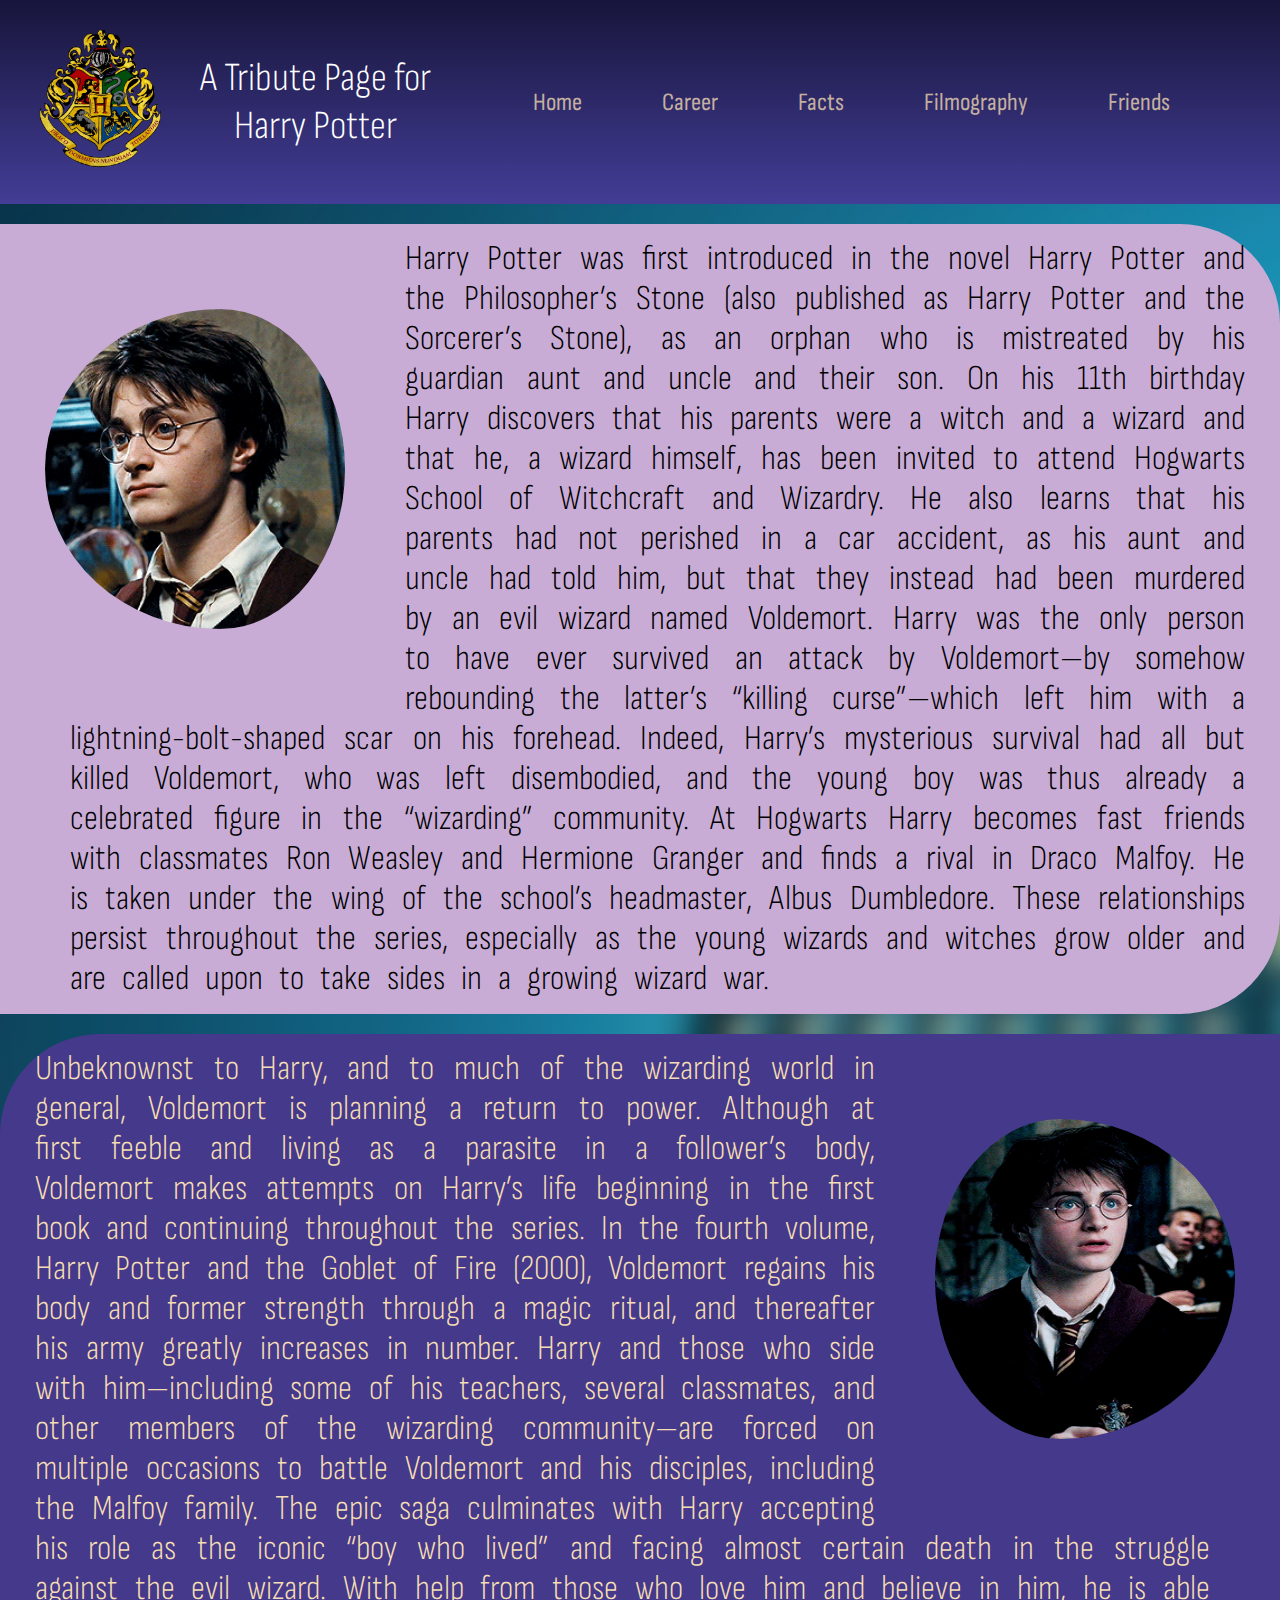
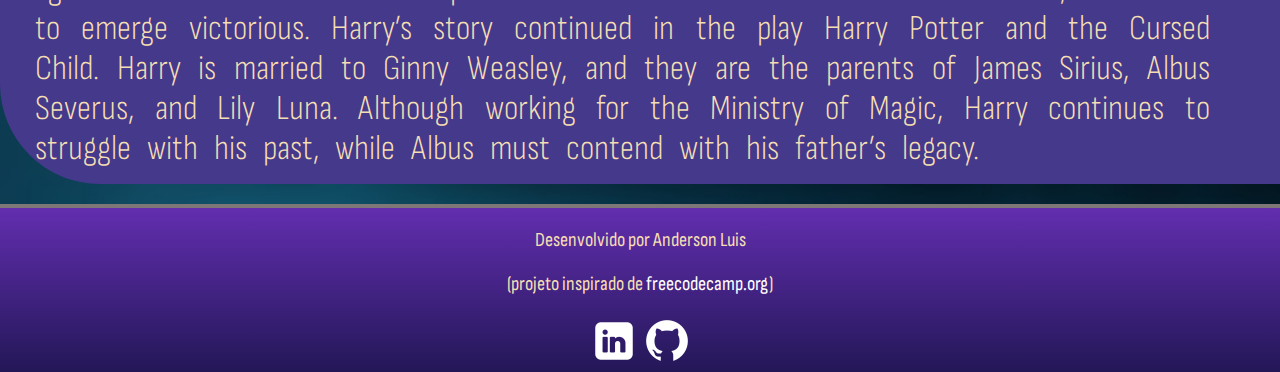
<file: index.html>
<!DOCTYPE html>
    <html lang="pt-BR">
    <head>
        <meta charset="UTF-8">
        <meta name="viewport" content="width=device-width, initial-scale=1.0">
        <meta name="description" content="Página de Tributo" />
        <title>Tributo à Harry Potter</title>
        <link rel="stylesheet" href="./assets/style/styles.css">
        <link rel="preconnect" href="https://fonts.googleapis.com">
        <link rel="preconnect" href="https://fonts.gstatic.com" crossorigin>
        <link href="https://fonts.googleapis.com/css2?family=Montserrat:ital,wght@0,100..900;1,100..900&family=Sofia+Sans+Condensed:ital,wght@0,1..1000;1,1..1000&display=swap" rel="stylesheet">
    </head>
    <body>
        <header class="header">
            <div class="image-and-title">
                <a href="./index.html"> <img id="hogwarts-logo" src="./assets/images/hogwarts.png" alt="the Hogwarts School of Witchcraft and Wizardry's logo"> </a>
                <h1 class="harry-title">A Tribute Page for<br>Harry Potter</h1>
            </div>

            <nav>
                <ul class="menu">
                    <li> <a class="nav-link-fade-up" href="./index.html">Home</a> </li>
                    <li> <a class="nav-link-fade-up" href="./assets/pages/career.html">Career</a> </li>
                    <li> <a class="nav-link-fade-up" href="./assets/pages/facts.html">Facts</a> </li>
                    <li> <a class="nav-link-fade-up" href="./assets/pages/filmography.html">Filmography</a> </li>
                    <li> <a class="nav-link-fade-up" href="./assets/pages/friends.html">Friends</a> </li>
                </ul>
            </nav>
        </header>

        <main>            
            <section class="odd-section">
                <img id="harry-picture-one" class="left-picture" src="./assets/images/harry-one.gif" alt="An animated picture of Harry Potter">
                <p class="text-paragraph">
                    Harry Potter was first introduced in the novel Harry Potter
                    and the Philosopher’s Stone (also published as Harry 
                    Potter and the Sorcerer’s Stone), as an orphan who is mistreated 
                    by his guardian aunt and uncle and their son. On his 11th birthday 
                    Harry discovers that his parents were a witch and a wizard and 
                    that he, a wizard himself, has been invited to attend Hogwarts 
                    School of Witchcraft and Wizardry. He also learns that his parents 
                    had not perished in a car accident, as his aunt and uncle had 
                    told him, but that they instead had been murdered by an evil wizard 
                    named Voldemort. Harry was the only person to have ever survived 
                    an attack by Voldemort—by somehow rebounding the latter’s 
                    “killing curse”—which left him with a lightning-bolt-shaped scar on 
                    his forehead. Indeed, Harry’s mysterious survival had all but killed 
                    Voldemort, who was left disembodied, and the young boy was thus 
                    already a celebrated figure in the “wizarding” community. At Hogwarts 
                    Harry becomes fast friends with classmates Ron Weasley and Hermione Granger 
                    and finds a rival in Draco Malfoy. He is taken under the wing of the 
                    school’s headmaster, Albus Dumbledore. These relationships persist 
                    throughout the series, especially as the young wizards and witches grow 
                    older and are called upon to take sides in a growing wizard war.
                </p>
            </section>

            <section class="even-section">
                <img id="harry-picture-two" class="right-picture" src="./assets/images/harry-two.gif" alt="An animated picture of Harry Potter">
                <p class="text-paragraph">
                    Unbeknownst to Harry, and to much of the wizarding world in general, 
                    Voldemort is planning a return to power. Although at first feeble and 
                    living as a parasite in a follower’s body, Voldemort makes attempts 
                    on Harry’s life beginning in the first book and continuing throughout 
                    the series. In the fourth volume, Harry Potter and the Goblet of Fire 
                    (2000), Voldemort regains his body and former strength through a magic 
                    ritual, and thereafter his army greatly increases in number. Harry and 
                    those who side with him—including some of his teachers, several classmates, 
                    and other members of the wizarding community—are forced on multiple 
                    occasions to battle Voldemort and his disciples, including the Malfoy family. 
                    The epic saga culminates with Harry accepting his role as the iconic 
                    “boy who lived” and facing almost certain death in the struggle against the 
                    evil wizard. With help from those who love him and believe in him, he is able 
                    to emerge victorious. Harry’s story continued in the play Harry Potter and 
                    the Cursed Child. Harry is married to Ginny Weasley, and they are the parents 
                    of James Sirius, Albus Severus, and Lily Luna. Although working for the 
                    Ministry of Magic, Harry continues to struggle with his past, while 
                    Albus must contend with his father’s legacy.
                </p>
            </section>
        </main>

        <footer class="footer">
            <p>Desenvolvido por Anderson Luis</p>
            <p>(projeto inspirado de <a href="https://www.freecodecamp.org/" target="_blank">freecodecamp.org</a>)</p>
            <p>
                <a href="www.linkedin.com/in/anderson-luis-663970325" target="_blank"><img class="social-medias-images" src="./assets/images/linkedin.jpg" alt="the linkedin logo"></a>
                <a href="https://github.com/andluis35" target="_blank"><img class="social-medias-images" src="./assets/images/github.jpg" alt="the github logo"></a>
            </p>
        </footer>
    </body>
</html>
</file>
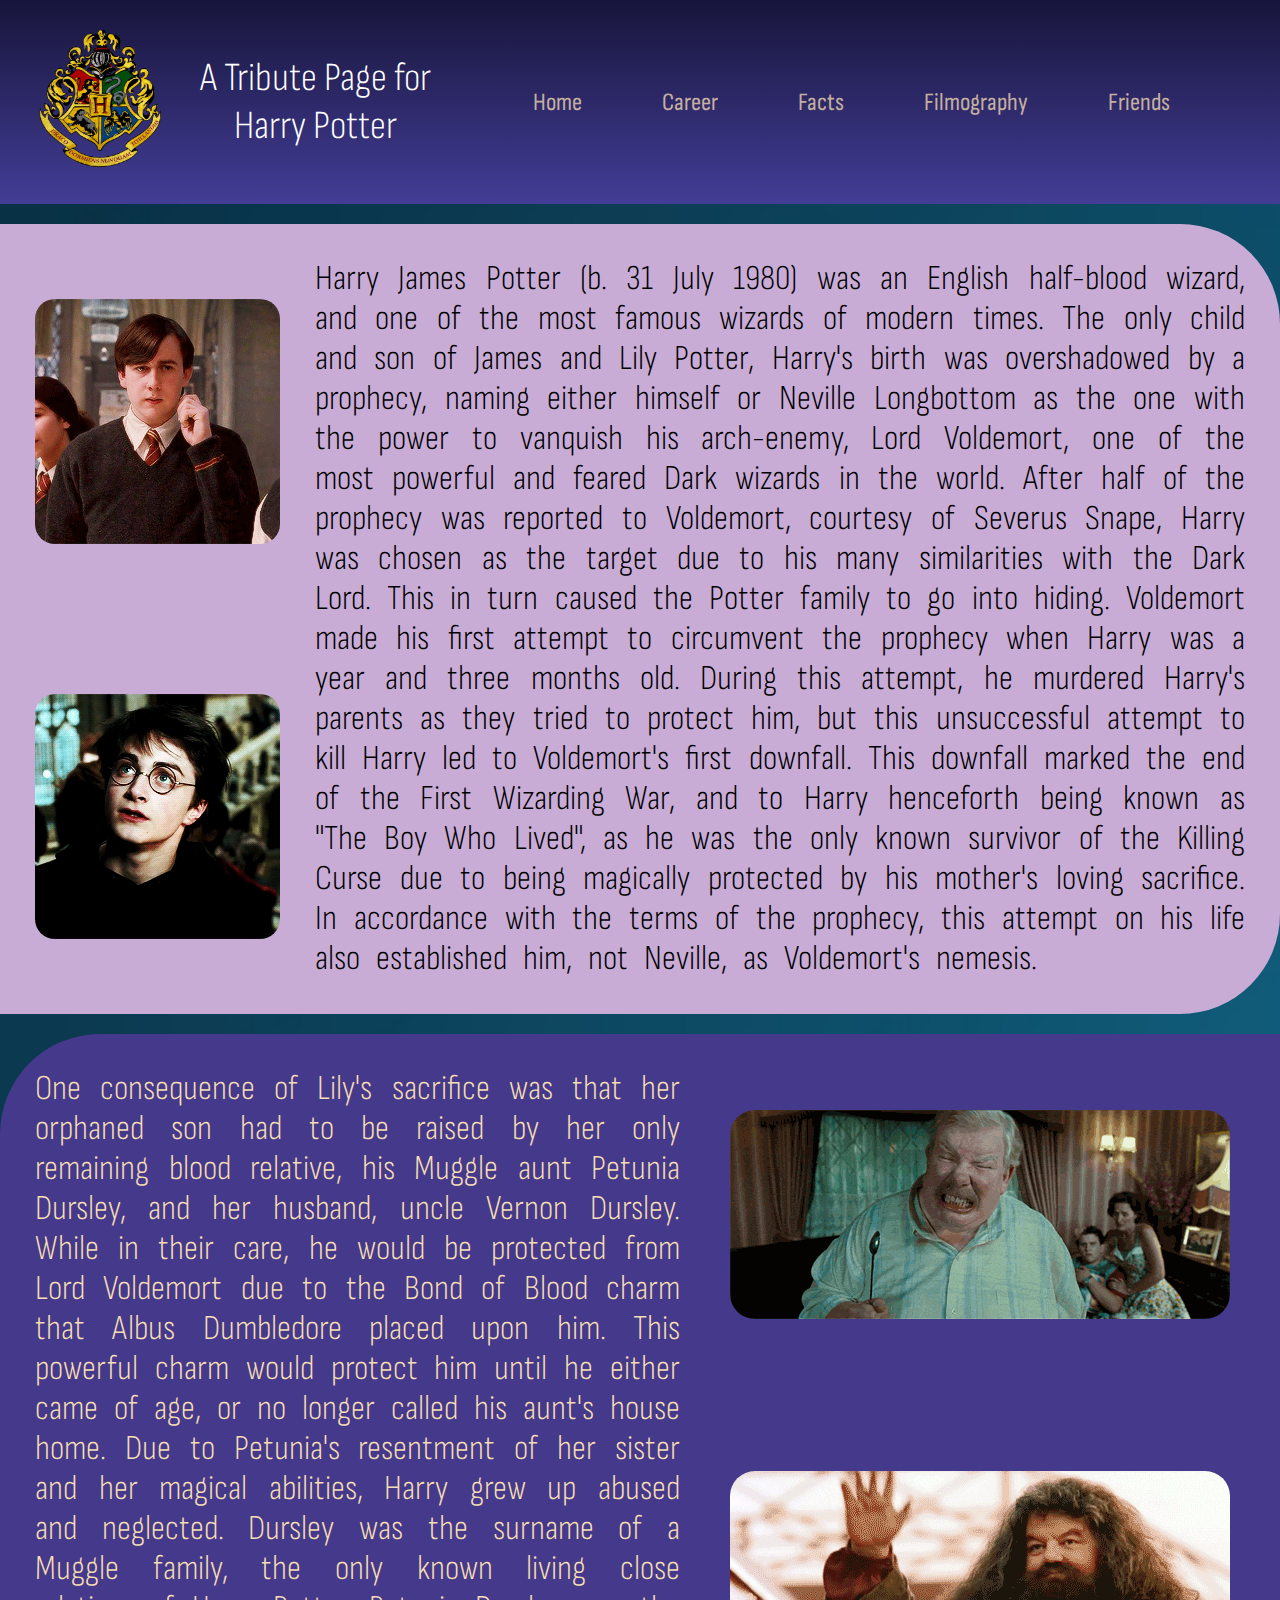
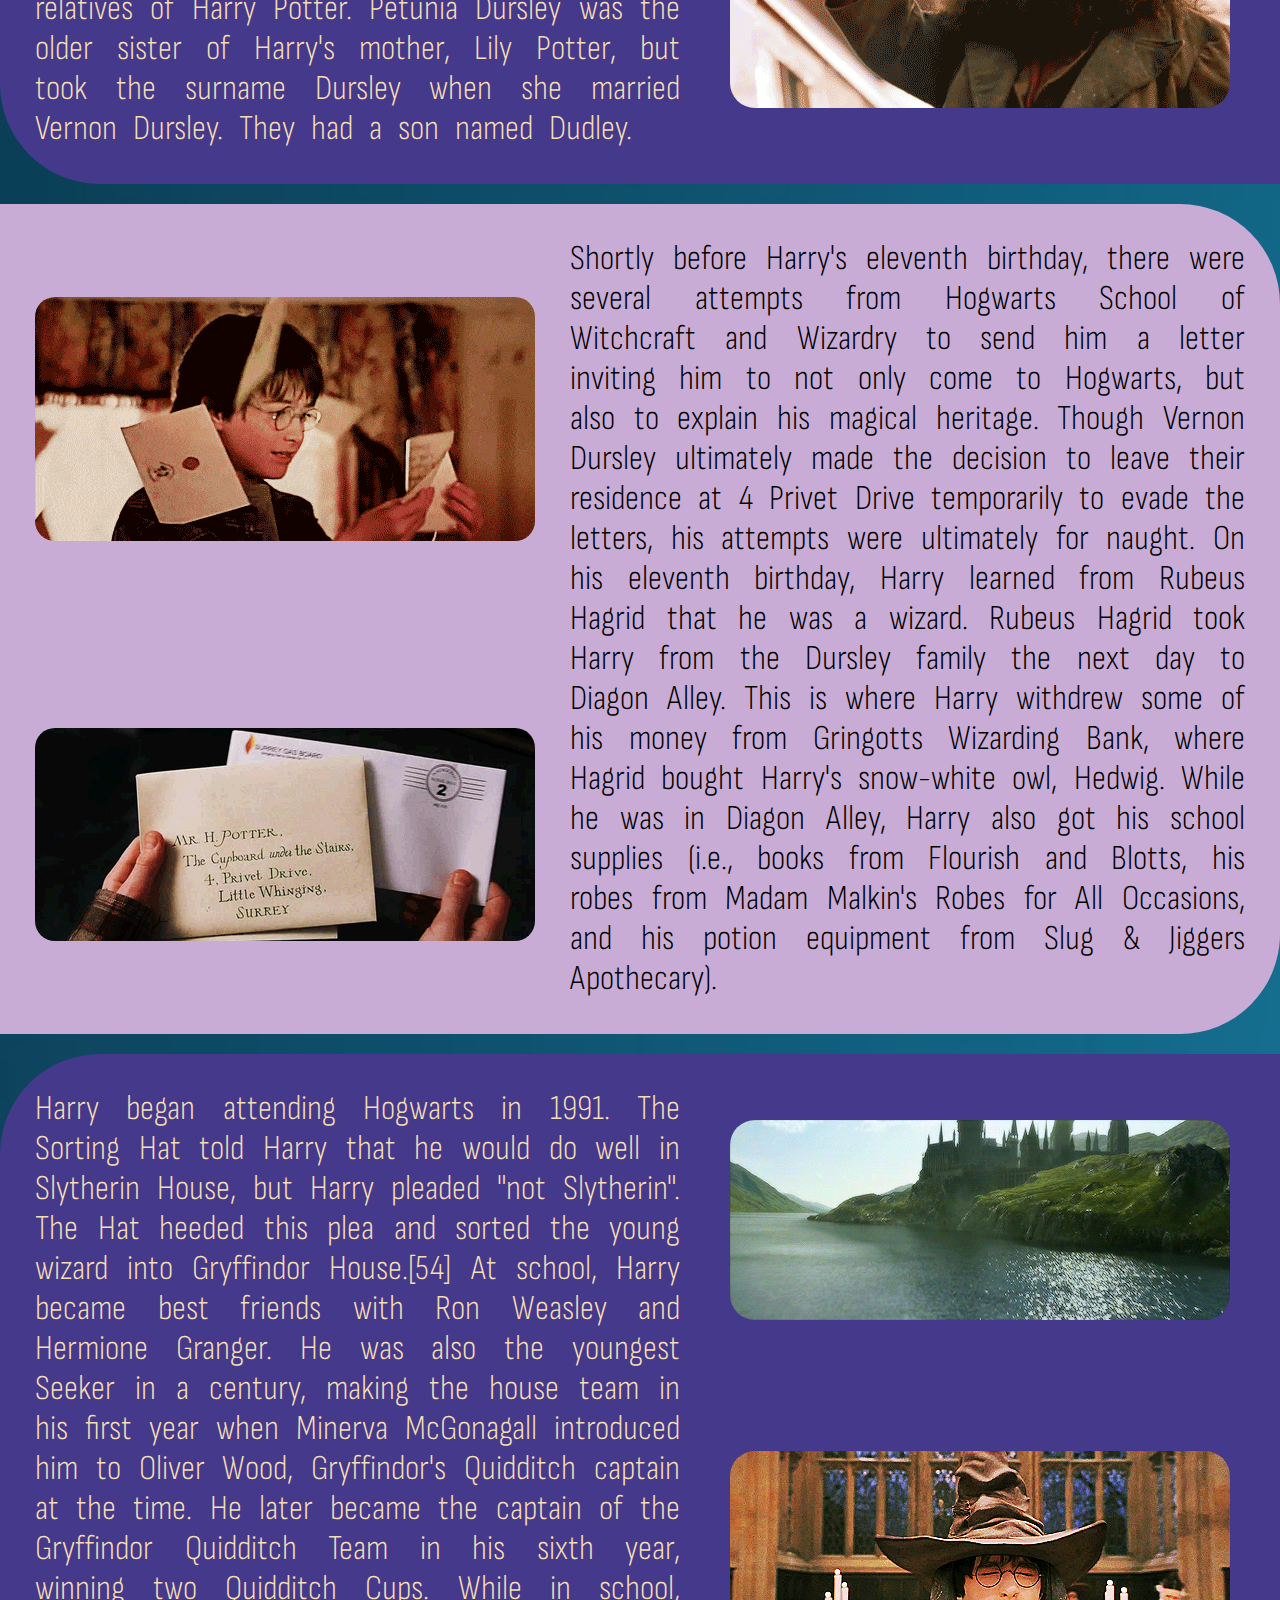
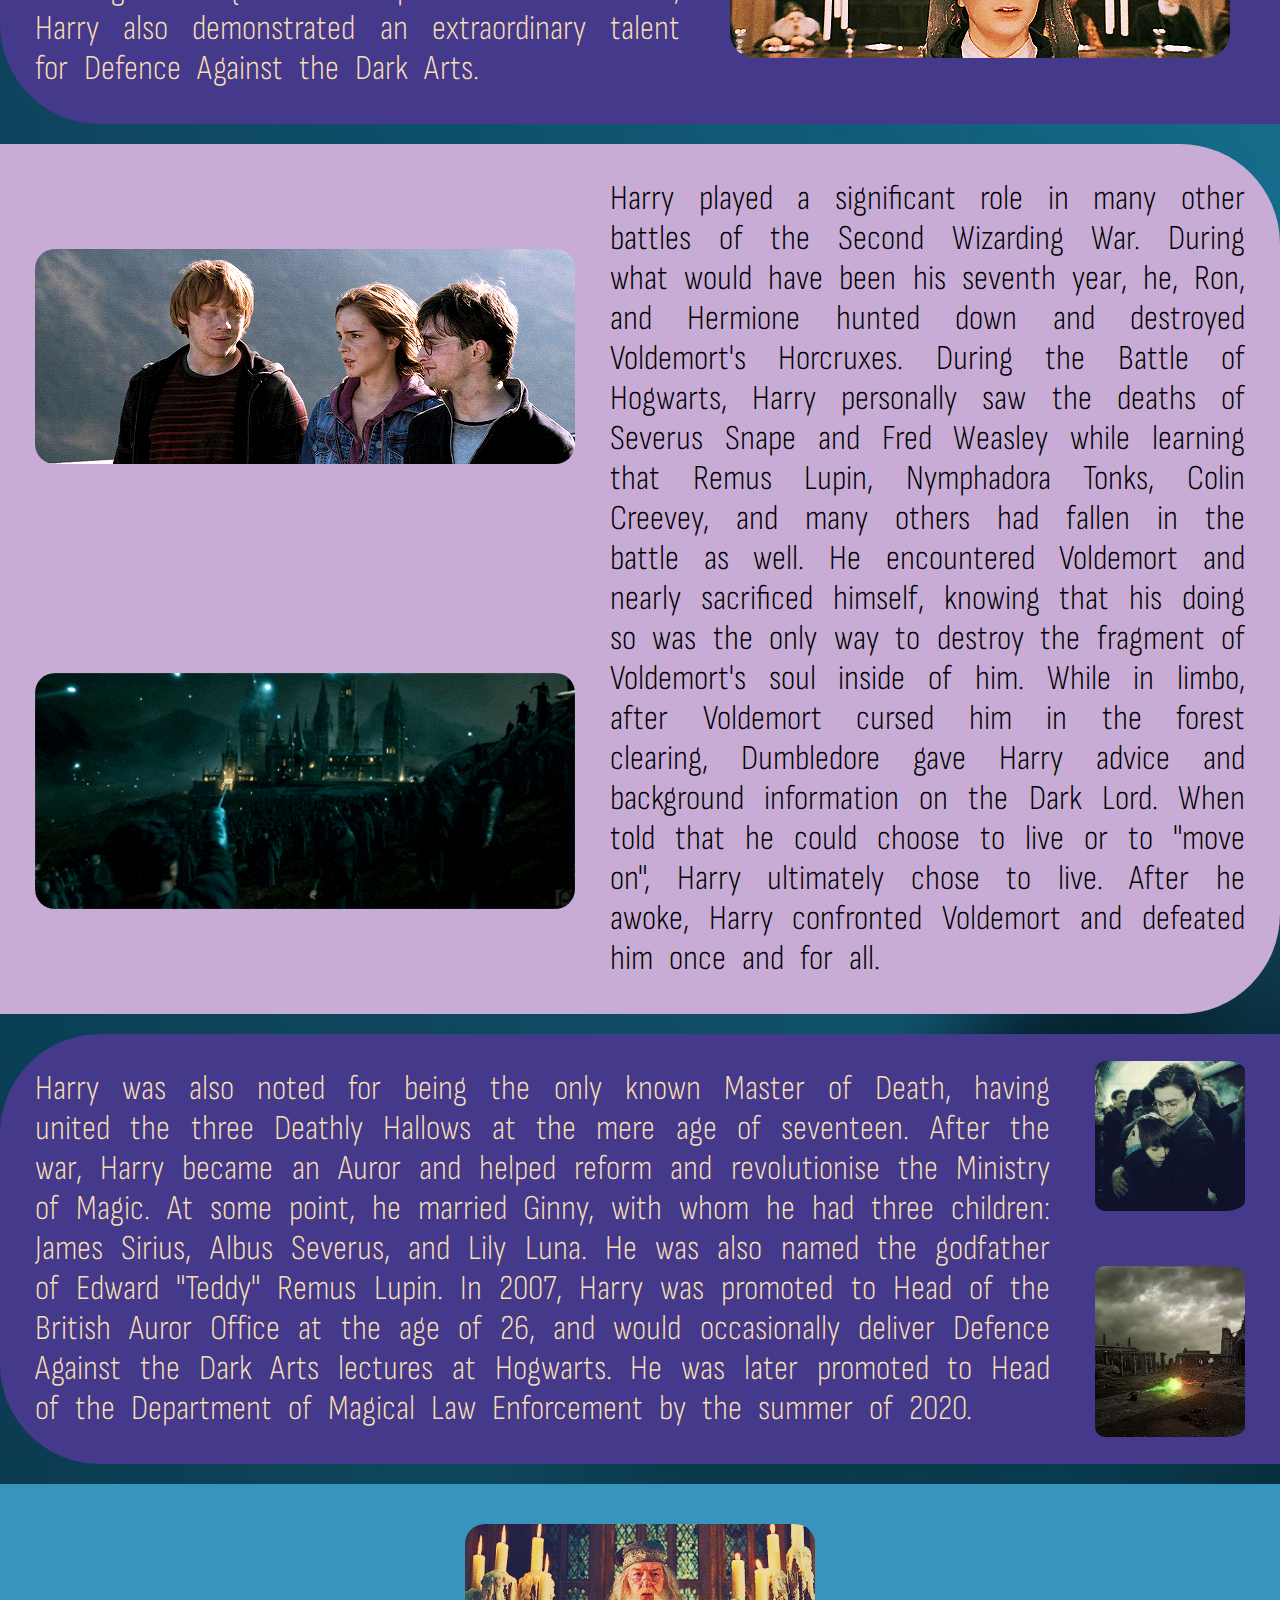
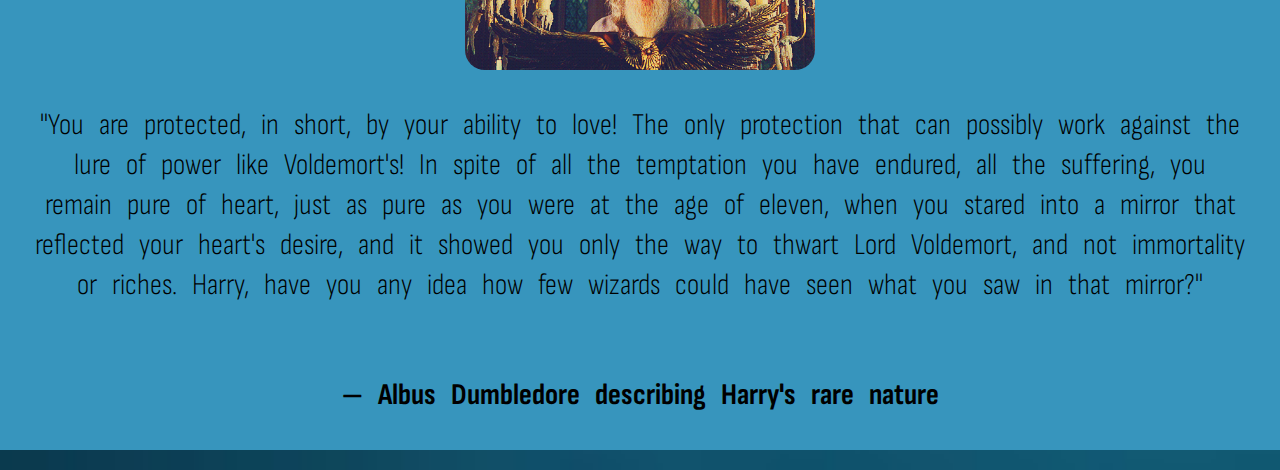
<file: assets/pages/career.html>
<!DOCTYPE html>
    <html lang="pt-BR">
    <head>
        <meta charset="UTF-8">
        <meta name="viewport" content="width=device-width, initial-scale=1.0">
        <meta name="description" content="Página de Tributo" />
        <title>Tributo à Harry Potter</title>
        <link rel="stylesheet" href="../style/styles.css">
        <link rel="preconnect" href="https://fonts.googleapis.com">
        <link rel="preconnect" href="https://fonts.gstatic.com" crossorigin>
        <link href="https://fonts.googleapis.com/css2?family=Montserrat:ital,wght@0,100..900;1,100..900&family=Sofia+Sans+Condensed:ital,wght@0,1..1000;1,1..1000&display=swap" rel="stylesheet">
    </head>
    <body>
        <header class="header">
            <div class="image-and-title">
                <a href="../../index.html"> <img id="hogwarts-logo" src="../images/hogwarts.png" alt="the Hogwarts School of Witchcraft and Wizardry's logo"> </a>
                <h1 class="harry-title">A Tribute Page for<br>Harry Potter</h1>
            </div>
            
            <nav>
                <ul class="menu">
                    <li> <a href="../../index.html">Home</a> </li>
                    <li> <a href="../pages/career.html">Career</a> </li>
                    <li> <a href="../pages/facts.html">Facts</a> </li>
                    <li> <a href="../pages/filmography.html">Filmography</a> </li>
                    <li> <a href="../pages/friends.html">Friends</a> </li>
                </ul>
            </nav>
        </header>

        <main>          
            <section class="odd-section">
                <div class="grouped-content-image-left">
                    <div class="grouped-images">
                        <img id="neville-picture-one" src="../images/neville-one.gif" alt="An animated picture of Neville Longbottom ">
                        <img id="harry-picture-three" src="../images/harry-three.gif" alt="An animated picture of Harry Potter">
                    </div>

                    <p class="text-paragraph">
                        Harry James Potter (b. 31 July 1980) was an English half-blood
                        wizard, and one of the most famous wizards of modern times. 
                        The only child and son of James and Lily Potter, Harry's birth 
                        was overshadowed by a prophecy, naming either himself or Neville 
                        Longbottom as the one with the power to vanquish his arch-enemy, 
                        Lord Voldemort, one of the most powerful and feared Dark wizards 
                        in the world. After half of the prophecy was reported to Voldemort, 
                        courtesy of Severus Snape, Harry was chosen as the target due to 
                        his many similarities with the Dark Lord. This in turn caused the 
                        Potter family to go into hiding.
                        
                        Voldemort made his first attempt to circumvent the prophecy when 
                        Harry was a year and three months old. During this attempt, he murdered 
                        Harry's parents as they tried to protect him, but this unsuccessful attempt 
                        to kill Harry led to Voldemort's first downfall. This downfall marked the 
                        end of the First Wizarding War, and to Harry henceforth being known as 
                        "The Boy Who Lived", as he was the only known survivor of the Killing Curse 
                        due to being magically protected by his mother's loving sacrifice. In 
                        accordance with the terms of the prophecy, this attempt on his life also 
                        established him, not Neville, as Voldemort's nemesis.
                    </p>   
                </div>
            </section>

            <section class="even-section">
                <div class="grouped-content-image-right">
                    <p class="text-paragraph">
                        One consequence of Lily's sacrifice was that her orphaned son had to be 
                        raised by her only remaining blood relative, his Muggle aunt Petunia Dursley, 
                        and her husband, uncle Vernon Dursley. While in their care, he would be 
                        protected from Lord Voldemort due to the Bond of Blood charm that Albus 
                        Dumbledore placed upon him. This powerful charm would protect him until 
                        he either came of age, or no longer called his aunt's house home. Due to 
                        Petunia's resentment of her sister and her magical abilities, Harry grew up 
                        abused and neglected.

                        Dursley was the surname of a Muggle family, the only known living close 
                        relatives of Harry Potter. Petunia Dursley was the older sister 
                        of Harry's mother, Lily Potter, but took the surname Dursley 
                        when she married Vernon Dursley. They had a son named Dudley.
                    </p>   

                    <div class="grouped-images">
                        <img id="dursley-family" src="../images/dursley-family-one.gif" alt="An animated picture of the Dursley's Family">
                        <img id="hagrid" src="../images/hagrid-one.gif" alt="An animated picture of Hagrid waving to Harry">
                    </div>
                </div>
            </section>

            <section class="odd-section">
                <div class="grouped-content-image-left">
                    <div class="grouped-images">
                        <img id="invite-hogwarts" src="../images/invites-hogwarts-one.gif" alt="An animated picture of invites from Hogwarts falling from the ceiling">
                        <img id="invite-hogwarts" src="../images/invites-hogwarts-two.gif" alt="An animated picture of the invite from Hogwarts">
                    </div>

                    <p class="text-paragraph">
                        Shortly before Harry's eleventh birthday, there were several attempts 
                        from Hogwarts School of Witchcraft and Wizardry to send him a letter inviting 
                        him to not only come to Hogwarts, but also to explain his magical heritage. 
                        Though Vernon Dursley ultimately made the decision to leave their residence 
                        at 4 Privet Drive temporarily to evade the letters, his attempts were ultimately 
                        for naught. On his eleventh birthday, Harry learned from Rubeus Hagrid that he 
                        was a wizard. Rubeus Hagrid took Harry from the Dursley family the next day 
                        to Diagon Alley. This is where Harry withdrew some of his money from Gringotts 
                        Wizarding Bank, where Hagrid bought Harry's snow-white owl, Hedwig. While he 
                        was in Diagon Alley, Harry also got his school supplies (i.e., books from 
                        Flourish and Blotts, his robes from Madam Malkin's Robes for All Occasions, 
                        and his potion equipment from Slug & Jiggers Apothecary).
                    </p>   
                </div>
            </section>

            <section class="even-section">
                <div class="grouped-content-image-right">
                    <p class="text-paragraph">
                        Harry began attending Hogwarts in 1991. The Sorting Hat told Harry that he would 
                        do well in Slytherin House, but Harry pleaded "not Slytherin". The Hat heeded this 
                        plea and sorted the young wizard into Gryffindor House.[54] At school, Harry became 
                        best friends with Ron Weasley and Hermione Granger. He was also the youngest Seeker 
                        in a century, making the house team in his first year when Minerva McGonagall introduced 
                        him to Oliver Wood, Gryffindor's Quidditch captain at the time. He later became the 
                        captain of the Gryffindor Quidditch Team in his sixth year, winning two Quidditch Cups. 
                        While in school, Harry also demonstrated an extraordinary talent for Defence Against the 
                        Dark Arts.   
                    </p>   

                    <div class="grouped-images">
                        <img id="hogwarts-castle" src="../images/hogwarts-castle.gif" alt="An animated picutre of The Hogwarts Castle">
                        <img id="sorting-hat" src="../images/sorting-hat.gif" alt="An animated picutre of the Sorting Hat">
                    </div>
                </div>
            </section>

            <section class="odd-section">
                <div class="grouped-content-image-left">
                    <div class="grouped-images">
                        <img id="trio" src="../images/trio-one.gif" alt="An animated picture of Ron, Hermione and Harry">
                        <img id="hogwarts-battle" src="../images/hogwarts-battle.gif" alt="An animated picture of the Hogwarts's Battle">
                    </div>

                    <p class="text-paragraph">
                        Harry played a significant role in many other battles of the Second Wizarding War. 
                        During what would have been his seventh year, he, Ron, and Hermione hunted down 
                        and destroyed Voldemort's Horcruxes. During the Battle of Hogwarts, Harry personally 
                        saw the deaths of Severus Snape and Fred Weasley while learning that Remus Lupin, 
                        Nymphadora Tonks, Colin Creevey, and many others had fallen in the battle as well. 
                        He encountered Voldemort and nearly sacrificed himself, knowing that his doing so was 
                        the only way to destroy the fragment of Voldemort's soul inside of him. While in limbo, 
                        after Voldemort cursed him in the forest clearing, Dumbledore gave Harry advice and 
                        background information on the Dark Lord. When told that he could choose to live or to 
                        "move on", Harry ultimately chose to live. After he awoke, Harry confronted Voldemort 
                        and defeated him once and for all.
                    </p>   
                </div>
            </section>

            <section class="even-section">
                <div class="grouped-content-image-right">
                    <p class="text-paragraph">
                        Harry was also noted for being the only known Master of Death, having united the three 
                        Deathly Hallows at the mere age of seventeen.

                        After the war, Harry became an Auror and helped reform and revolutionise the Ministry 
                        of Magic. At some point, he married Ginny, with whom he had three children: James Sirius, 
                        Albus Severus, and Lily Luna. He was also named the godfather of Edward "Teddy" Remus 
                        Lupin. In 2007, Harry was promoted to Head of the British Auror Office at the age of 26, 
                        and would occasionally deliver Defence Against the Dark Arts lectures at Hogwarts. He 
                        was later promoted to Head of the Department of Magical Law Enforcement by the summer of 2020.                         
                    </p>   

                    <div class="grouped-images">
                        <img id="albus-severus" src="../images/albus-severus.gif" alt="An animated picutre of adult Harry and his son Albus Severus">
                        <img id="harry-duel" src="../images/harry-duel.gif" alt="An animated picture of the final duel between Harry and Lord Voldemort">
                    </div>
                </div>
            </section>

            <section class="quote">
                <img id="dumbledore-picture-one" src="../images/dumbledore-one.gif" alt="An animated picture of Dumbledore">
                <p class="text-paragraph">
                    "You are protected, in short, by your ability to love! 
                    The only protection that can possibly work against the 
                    lure of power like Voldemort's! In spite of all the temptation 
                    you have endured, all the suffering, you remain pure of heart, 
                    just as pure as you were at the age of eleven, when you stared 
                    into a mirror that reflected your heart's desire, and it showed 
                    you only the way to thwart Lord Voldemort, and not immortality or 
                    riches. Harry, have you any idea how few wizards could have seen 
                    what you saw in that mirror?"
                </p>
                <p class="text-paragraph text-quote">
                    — Albus Dumbledore describing Harry's rare nature
                </p>
            </section>
        </main>

        <footer>

        </footer>
    </body>
</html>
</file>
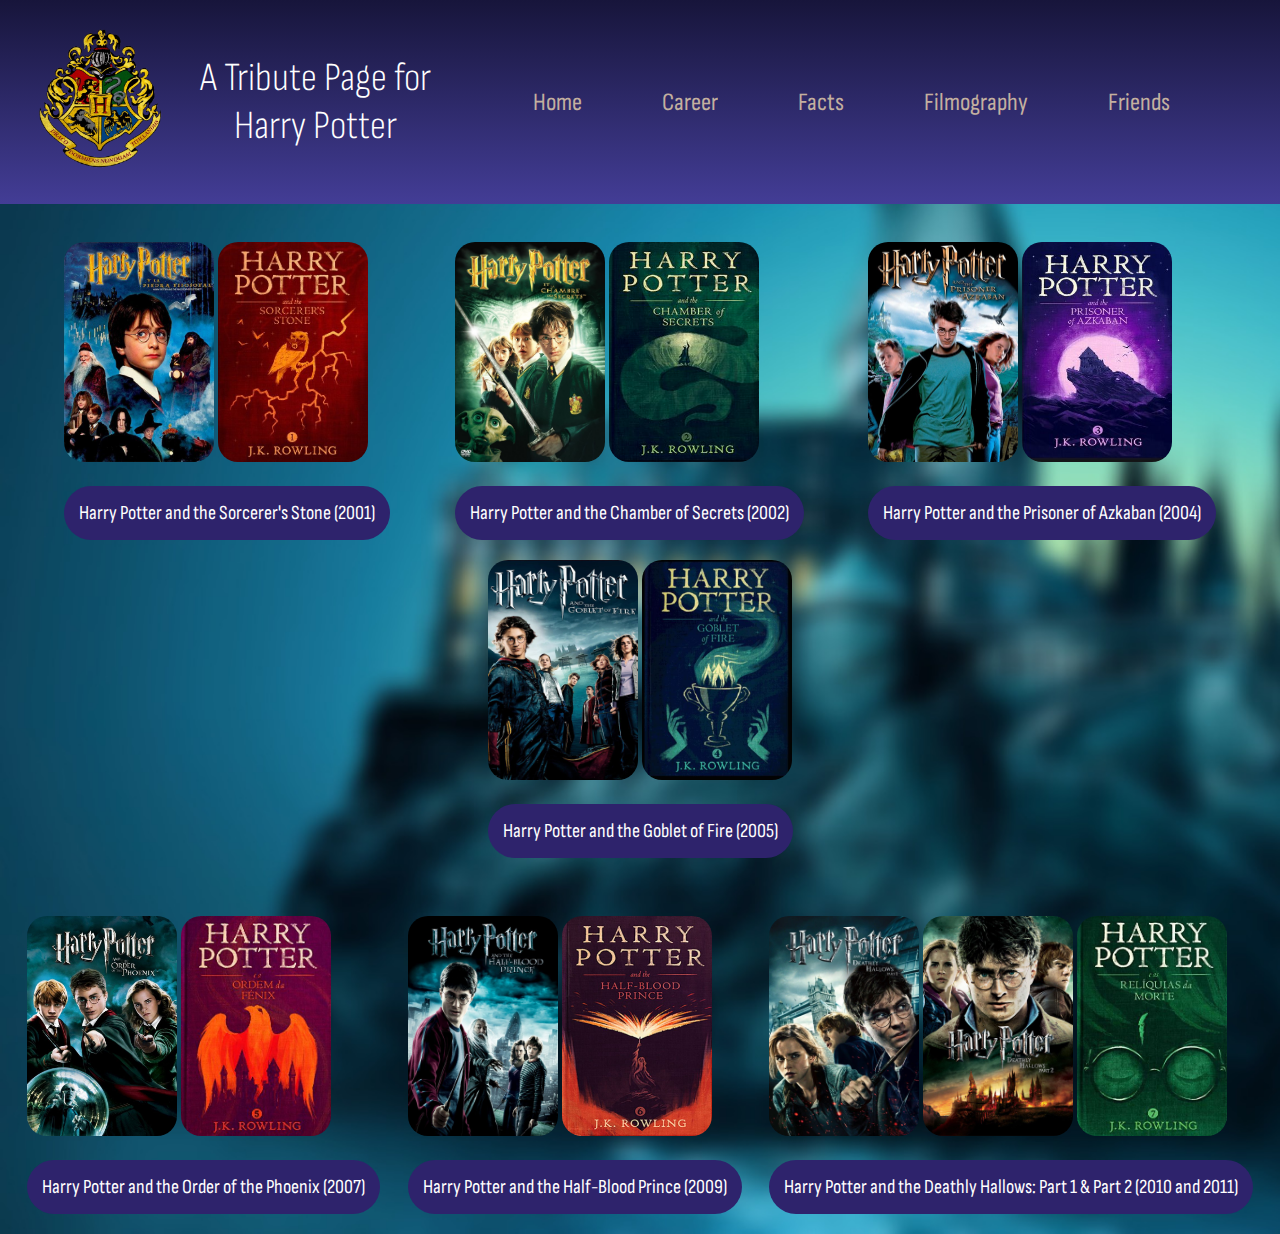
<file: assets/pages/filmography.html>
<!DOCTYPE html>
    <html lang="pt-BR">
    <head>
        <meta charset="UTF-8">
        <meta name="viewport" content="width=device-width, initial-scale=1.0">
        <meta name="description" content="Página de Tributo" />
        <title>Tributo à Harry Potter</title>
        <link rel="stylesheet" href="../style/styles.css">
        <link rel="preconnect" href="https://fonts.googleapis.com">
        <link rel="preconnect" href="https://fonts.gstatic.com" crossorigin>
        <link href="https://fonts.googleapis.com/css2?family=Montserrat:ital,wght@0,100..900;1,100..900&family=Sofia+Sans+Condensed:ital,wght@0,1..1000;1,1..1000&display=swap" rel="stylesheet">
    </head>
    <body>
        <header class="header">
            <div class="image-and-title">
                <a href="../../index.html"> <img id="hogwarts-logo" src="../images/hogwarts.png" alt="the Hogwarts School of Witchcraft and Wizardry's logo"> </a>
                <h1 class="harry-title">A Tribute Page for<br>Harry Potter</h1>
            </div>
            
            <nav>
                <ul class="menu">
                    <li> <a href="../../index.html">Home</a> </li>
                    <li> <a href="../pages/career.html">Career</a> </li>
                    <li> <a href="../pages/facts.html">Facts</a> </li>
                    <li> <a href="../pages/filmography.html">Filmography</a> </li>
                    <li> <a href="../pages/friends.html">Friends</a> </li>
                </ul>
            </nav>
        </header>

        <main>
            <div class="line-one">
                <section class="content-hp">
                    <div class="cover">
                        <img src="../images/sorcerer-stone-dvd.jfif" alt="Harry Potter and the Sorcerer's Stone dvd cover">
                        <img src="../images/sorcerer-stone-book.jfif" alt="Harry Potter and the Sorcerer's Stone book cover">
                    </div>
                    <p>Harry Potter and the Sorcerer's Stone (2001)</p>
                </section>

                <section class="content-hp">
                    <div class="cover">
                        <img src="../images/chamber-of-secrets-dvd.jfif" alt="Harry Potter and the Chamber of Secrets dvd cover">
                        <img src="../images/chamber-of-secrets-book.jfif" alt="Harry Potter and the Chamber of Secrets book cover">
                    </div>
                    <p>Harry Potter and the Chamber of Secrets (2002)</p>
                </section>

                <section class="content-hp">
                    <div class="cover">
                        <img src="../images/prisoner-of-azkaban-dvd.jfif" alt="Harry Potter and the Prisoner of Azkaban dvd cover">
                        <img src="../images/prisoner-of-azkaban-book.jfif" alt="Harry Potter and the Prisoner of Azkaban book cover">
                    </div>
                    <p>Harry Potter and the Prisoner of Azkaban (2004)</p>
                </section>

                <section class="content-hp">
                    <div class="cover">
                        <img src="../images/goblet-of-fire-dvd.jfif" alt="Harry Potter and the Goblet of Fire dvd cover">
                        <img src="../images/goblet-of-fire-book.jfif" alt="Harry Potter and the Goblet of Fire book cover">
                    </div>
                    <p>Harry Potter and the Goblet of Fire (2005)</p>
                </section>
            </div>

            <div class="line-two">
                <section class="content-hp">
                    <div class="cover">
                        <img src="../images/order-of-the-phoenix-dvd.jfif" alt="Harry Potter and the Order of Phoenix dvd cover">
                        <img src="../images/order-of-the-phoenix-book.jfif" alt="Harry Potter and the Order of Phoenix book cover">
                    </div>
                    <p>Harry Potter and the Order of the Phoenix (2007)</p>
                </section>

                <section class="content-hp">
                    <div class="cover">
                        <img src="../images/half-blood-prince-dvd.jfif" alt="Harry Potter and the Half-Blood Prince dvd cover">
                        <img src="../images/half-blood-prince-book.jfif" alt="Harry Potter and the Half-Blood Prince book cover">
                    </div>
                    <p>Harry Potter and the Half-Blood Prince (2009)</p>
                </section>

                <section class="content-hp">
                    <div class="cover">
                        <img src="../images/deathly-hallows-one-dvd.jfif" alt="Harry Potter and the Deathly Hallows part 1 dvd cover">
                        <img src="../images/deathly-hallows-two-dvd.jfif" alt="Harry Potter and the Deathly Hallows part 2 dvd cover">
                        <img src="../images/deathly-hallows-book.jfif" alt="Harry Potter and the Deathly Hallows book cover">
                    </div>
                    <p>Harry Potter and the Deathly Hallows: Part 1 & Part 2 (2010 and 2011)</p>
                </section>
            </div>
        </main>

        <footer>

        </footer>
    </body>
</html>
</file>
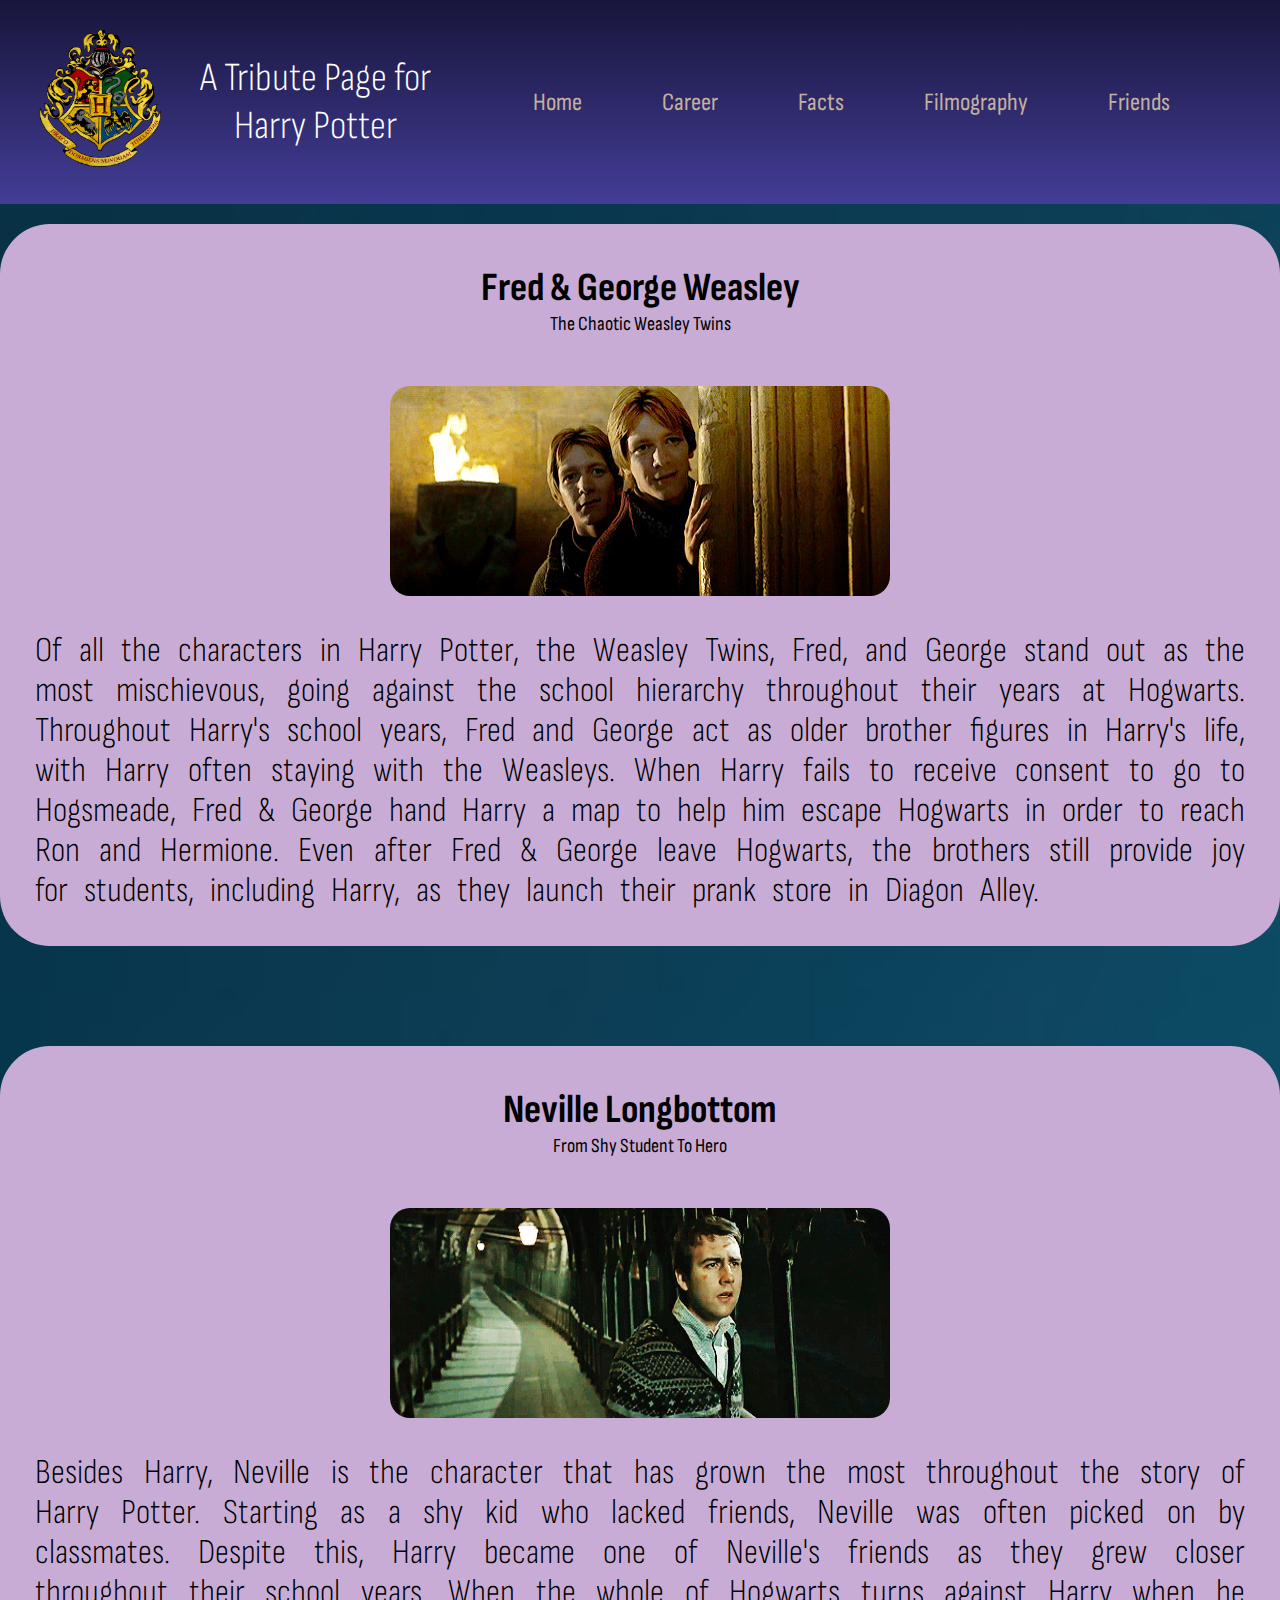
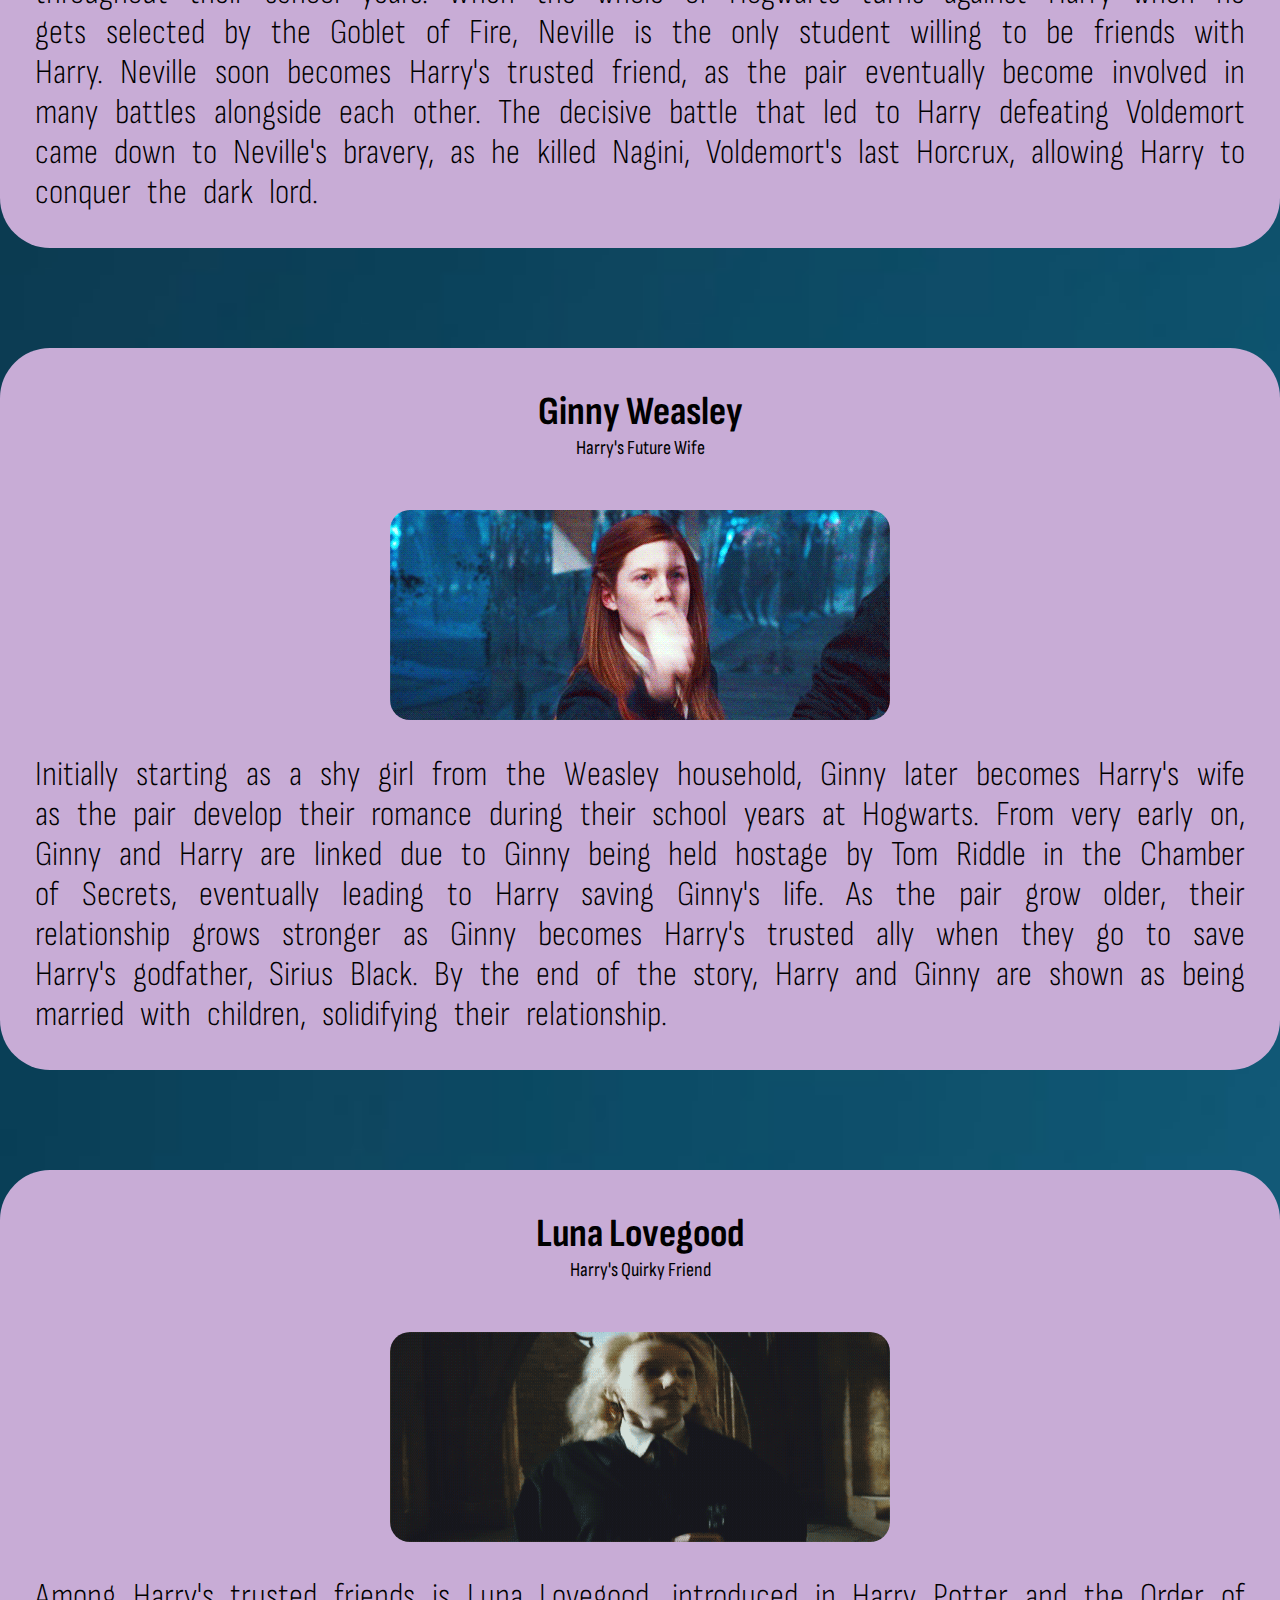
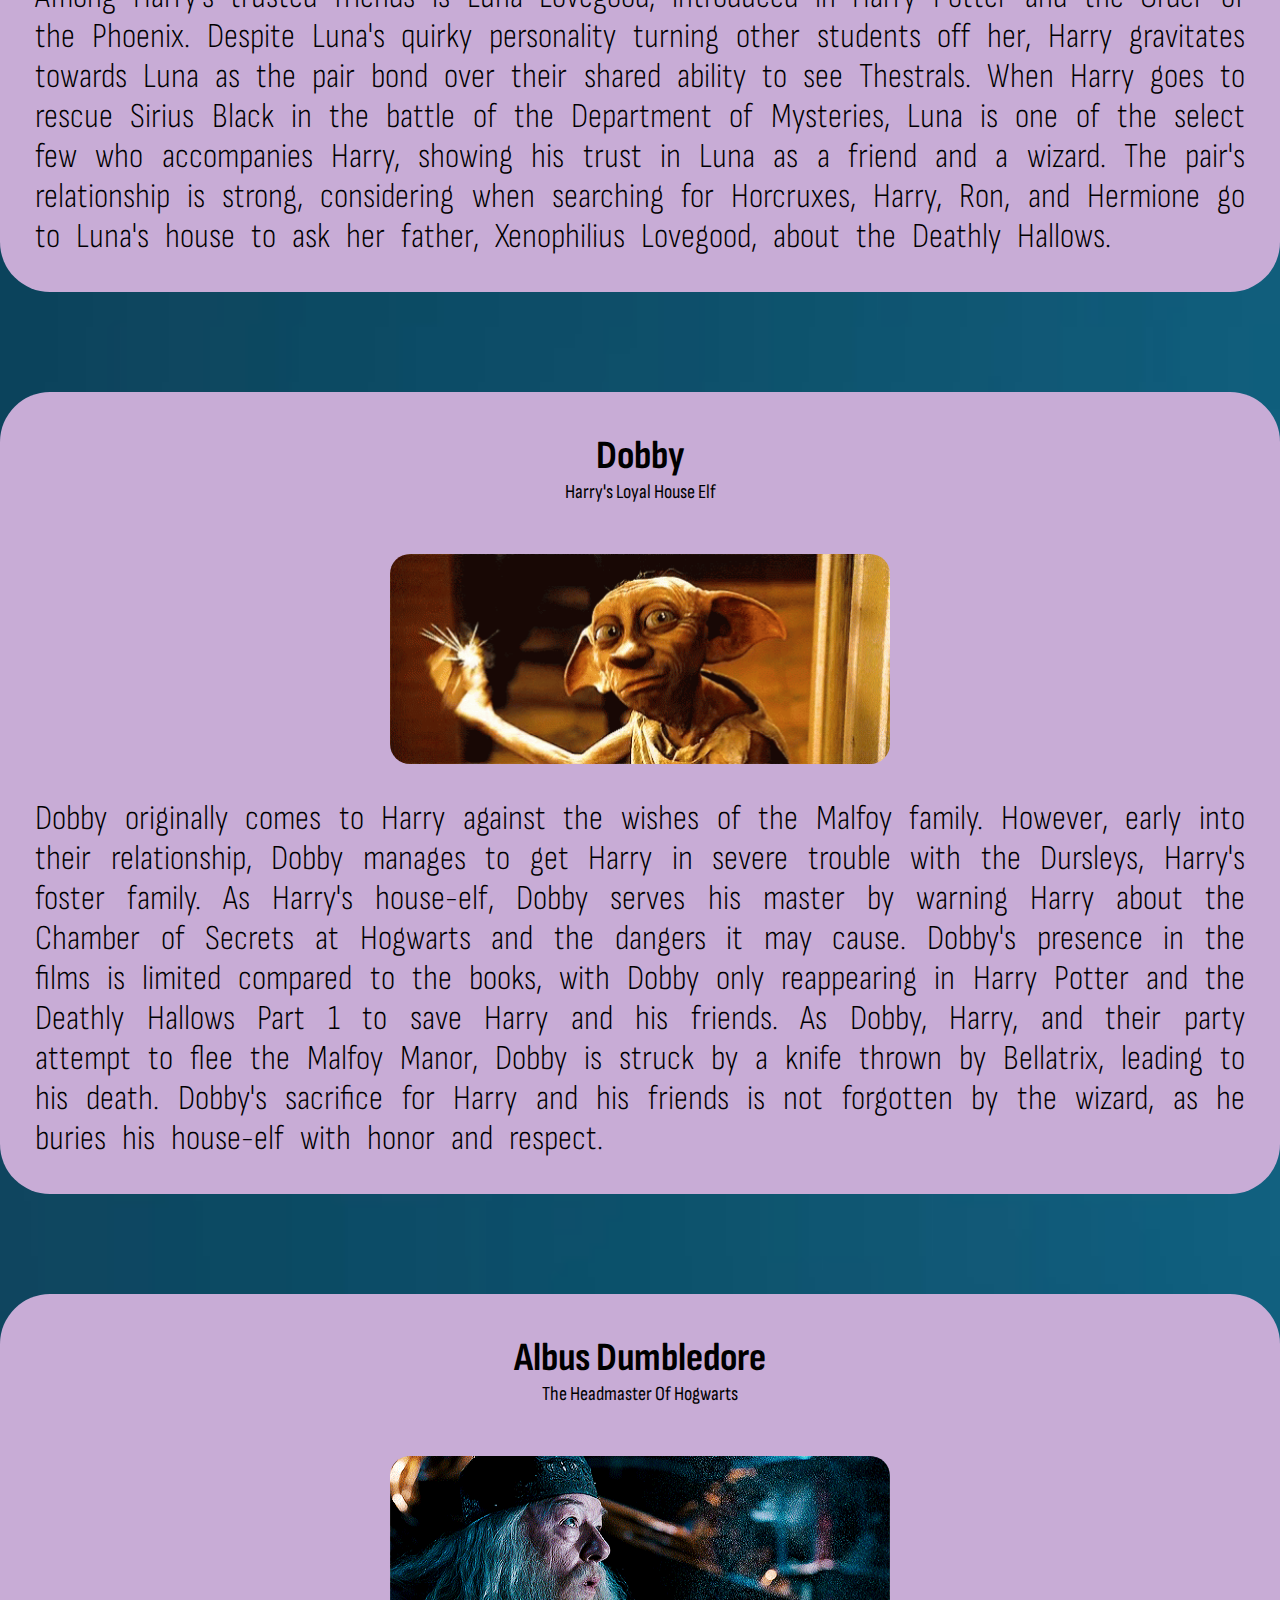
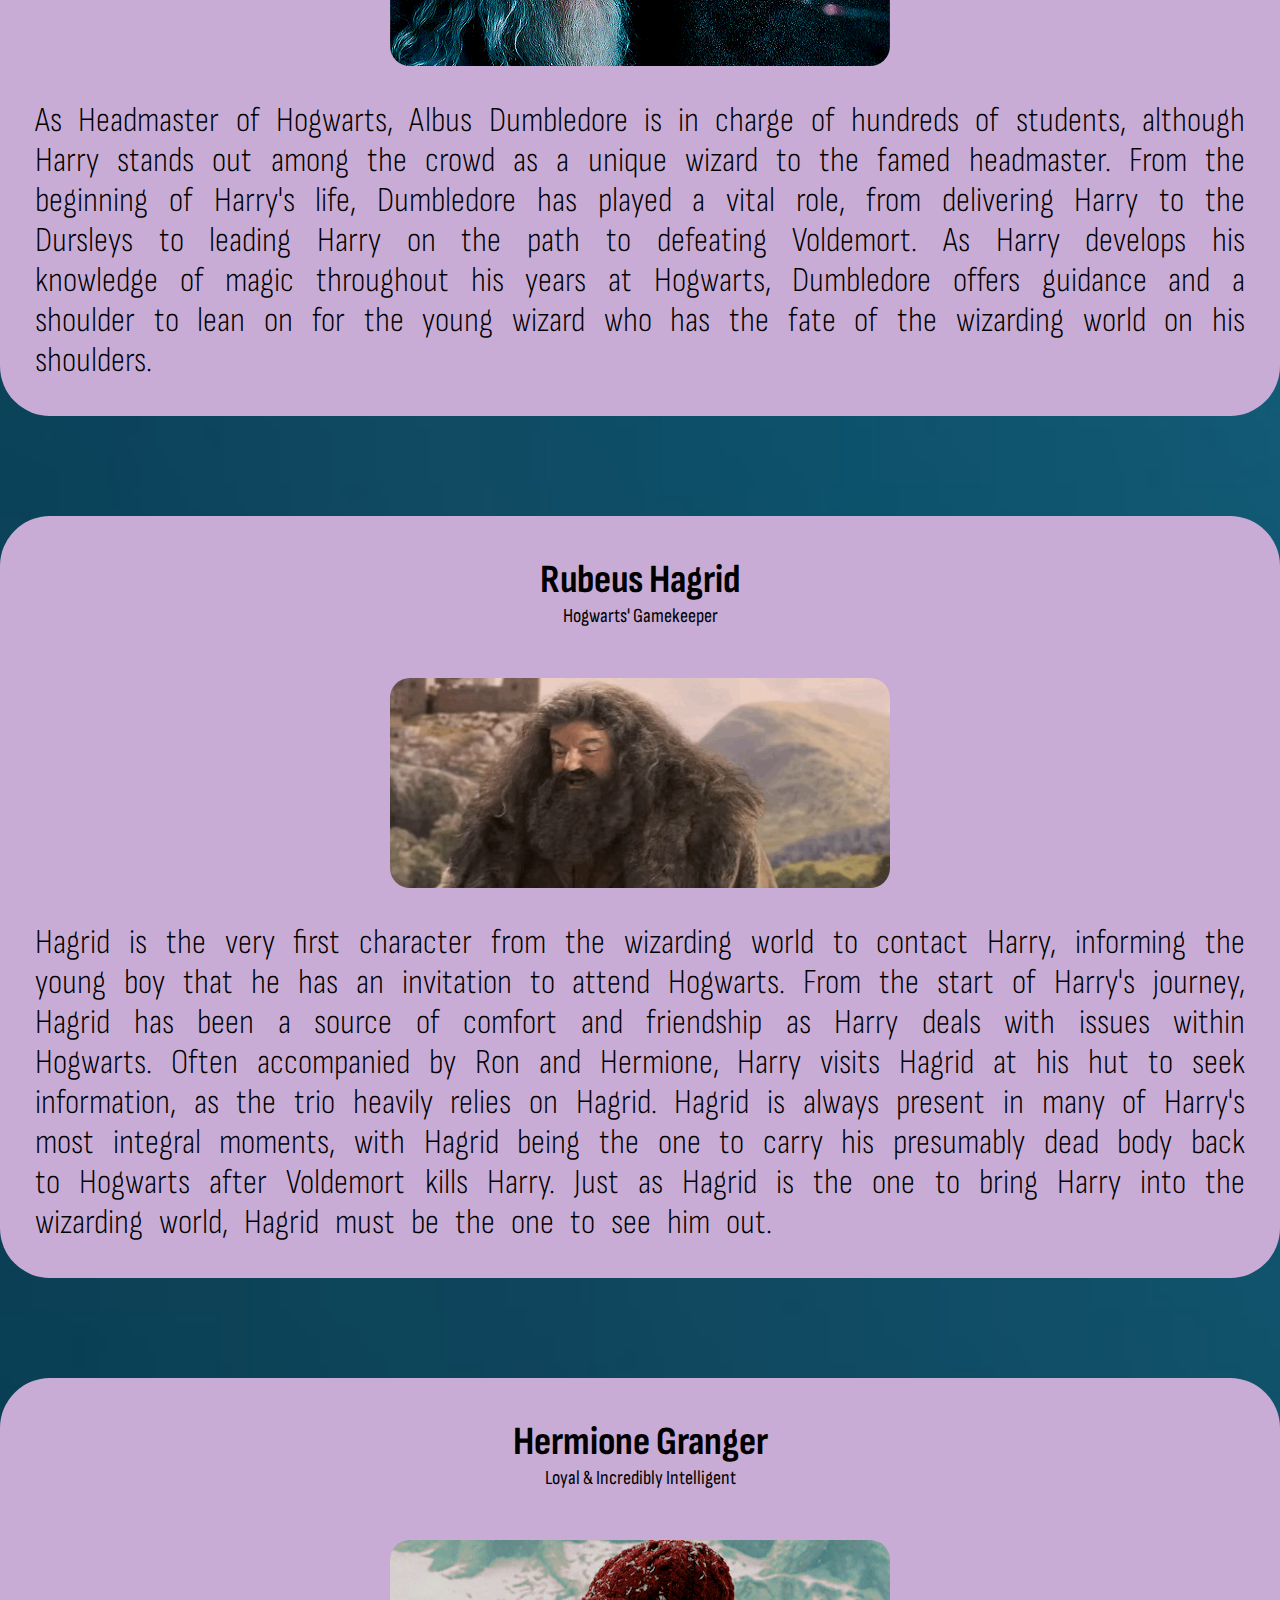
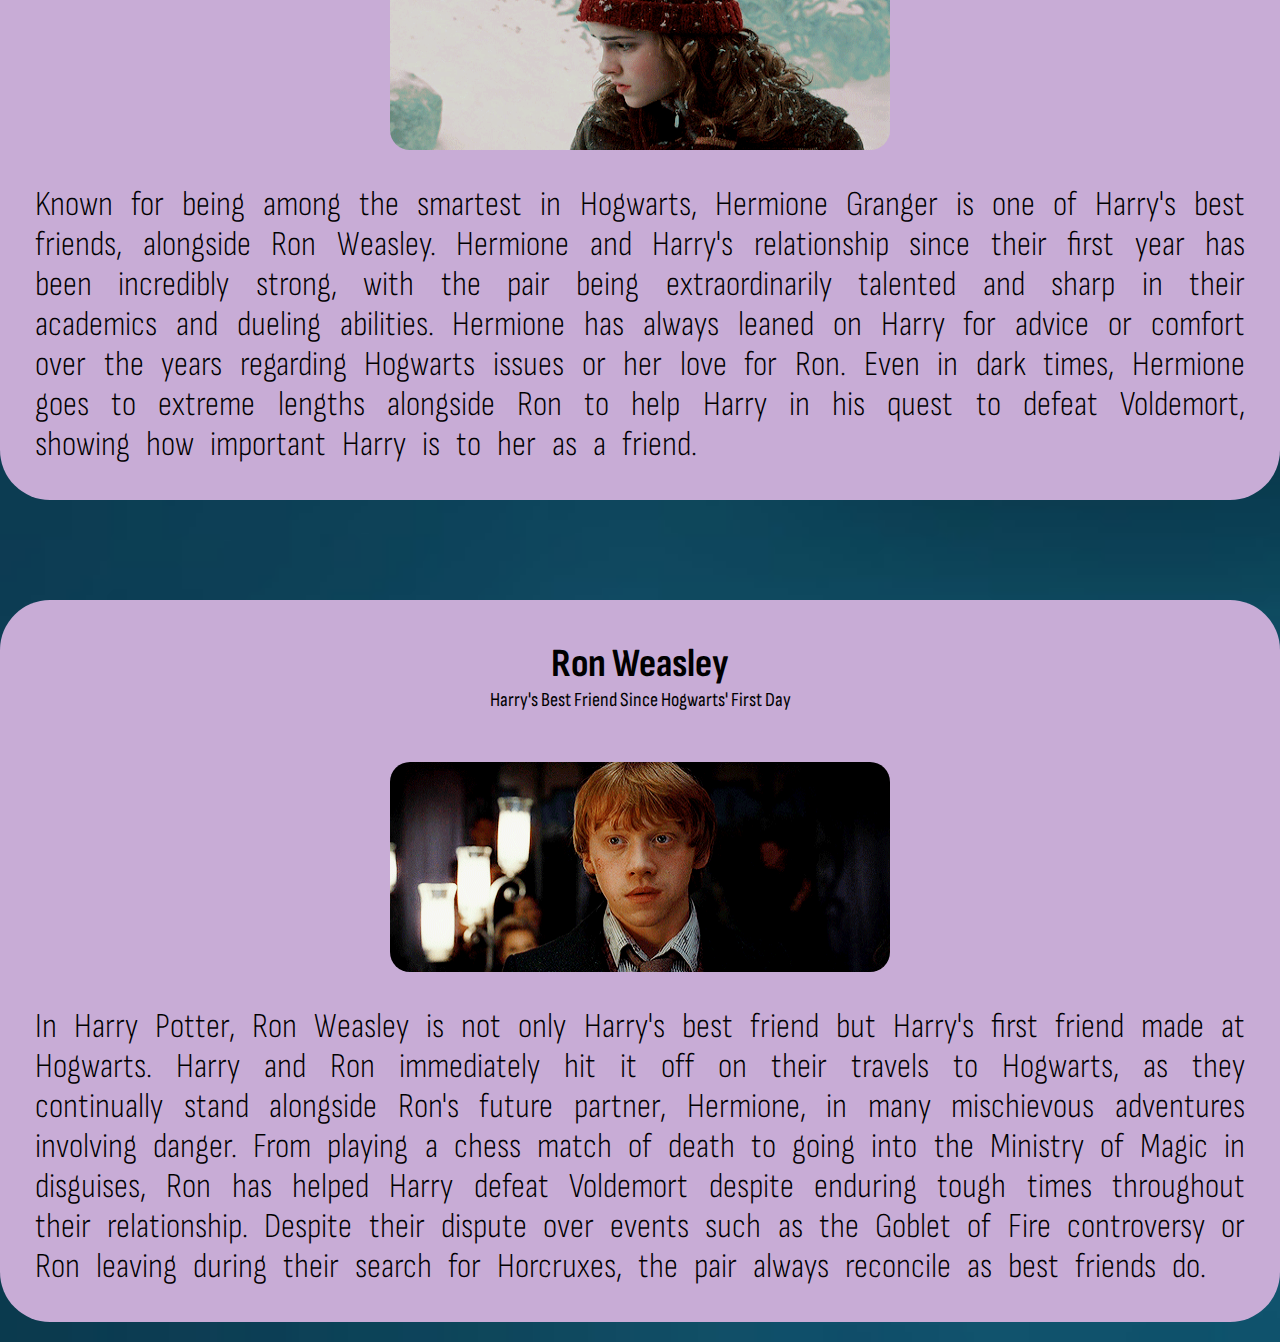
<file: assets/pages/friends.html>
<!DOCTYPE html>
    <html lang="pt-BR">
    <head>
        <meta charset="UTF-8">
        <meta name="viewport" content="width=device-width, initial-scale=1.0">
        <meta name="description" content="Página de Tributo" />
        <title>Tributo à Harry Potter</title>
        <link rel="stylesheet" href="../style/styles.css">
        <link rel="preconnect" href="https://fonts.googleapis.com">
        <link rel="preconnect" href="https://fonts.gstatic.com" crossorigin>
        <link href="https://fonts.googleapis.com/css2?family=Montserrat:ital,wght@0,100..900;1,100..900&family=Sofia+Sans+Condensed:ital,wght@0,1..1000;1,1..1000&display=swap" rel="stylesheet">
    </head>
    <body>
        <header class="header">
            <div class="image-and-title">
                <a href="../../index.html"> <img id="hogwarts-logo" src="../images/hogwarts.png" alt="the Hogwarts School of Witchcraft and Wizardry's logo"> </a>
                <h1 class="harry-title">A Tribute Page for<br>Harry Potter</h1>
            </div>
            
            <nav>
                <ul class="menu">
                    <li> <a href="../../index.html">Home</a> </li>
                    <li> <a href="../pages/career.html">Career</a> </li>
                    <li> <a href="../pages/facts.html">Facts</a> </li>
                    <li> <a href="../pages/filmography.html">Filmography</a> </li>
                    <li> <a href="../pages/friends.html">Friends</a> </li>
                </ul>
            </nav>
        </header>

        <main>
            <div class="friends-frame">
                <section class="friend first-one">
                    <h3>Fred & George Weasley</h3>
                    <h4>The Chaotic Weasley Twins</h4>
                    <img src="../images/weasley-twins.gif" alt="">
                    <p class="text-paragraph">
                        Of all the characters in Harry Potter, the Weasley Twins, 
                        Fred, and George stand out as the most mischievous, going 
                        against the school hierarchy throughout their years at Hogwarts. 
                        Throughout Harry's school years, Fred and George act as older 
                        brother figures in Harry's life, with Harry often staying with the 
                        Weasleys. When Harry fails to receive consent to go to Hogsmeade, 
                        Fred & George hand Harry a map to help him escape Hogwarts in order 
                        to reach Ron and Hermione. Even after Fred & George leave Hogwarts, 
                        the brothers still provide joy for students, including Harry, as 
                        they launch their prank store in Diagon Alley.
                    </p>
                </section>

                <section class="friend">
                    <h3>Neville Longbottom</h3>
                    <h4>From Shy Student To Hero</h4>
                    <img src="../images/neville-two.gif" alt="">
                    <p class="text-paragraph">
                        Besides Harry, Neville is the character that has grown the most 
                        throughout the story of Harry Potter. Starting as a shy kid who 
                        lacked friends, Neville was often picked on by classmates. Despite 
                        this, Harry became one of Neville's friends as they grew closer 
                        throughout their school years. When the whole of Hogwarts turns 
                        against Harry when he gets selected by the Goblet of Fire, Neville 
                        is the only student willing to be friends with Harry. Neville soon 
                        becomes Harry's trusted friend, as the pair eventually become involved 
                        in many battles alongside each other. The decisive battle that led to 
                        Harry defeating Voldemort came down to Neville's bravery, as he killed
                        Nagini, Voldemort's last Horcrux, allowing Harry to conquer the dark lord.
                    </p>
                </section>

                <section class="friend">
                    <h3>Ginny Weasley</h3>
                    <h4>Harry's Future Wife</h4>
                    <img src="../images/gin.gif" alt="">
                    <p class="text-paragraph">
                        Initially starting as a shy girl from the Weasley household, Ginny 
                        later becomes Harry's wife as the pair develop their romance during 
                        their school years at Hogwarts. From very early on, Ginny and Harry are 
                        linked due to Ginny being held hostage by Tom Riddle in the Chamber of Secrets, 
                        eventually leading to Harry saving Ginny's life. As the pair grow older, their 
                        relationship grows stronger as Ginny becomes Harry's trusted ally when they go 
                        to save Harry's godfather, Sirius Black. By the end of the story, Harry and Ginny 
                        are shown as being married with children, solidifying their relationship.
                    </p>
                </section>

                <section class="friend">
                    <h3>Luna Lovegood</h3>
                    <h4>Harry's Quirky Friend</h4>
                    <img src="../images/luna.gif" alt="">
                    <p class="text-paragraph">
                        Among Harry's trusted friends is Luna Lovegood, introduced in Harry Potter and 
                        the Order of the Phoenix. Despite Luna's quirky personality turning other students 
                        off her, Harry gravitates towards Luna as the pair bond over their shared ability 
                        to see Thestrals. When Harry goes to rescue Sirius Black in the battle of the Department 
                        of Mysteries, Luna is one of the select few who accompanies Harry, showing his trust 
                        in Luna as a friend and a wizard. The pair's relationship is strong, considering when 
                        searching for Horcruxes, Harry, Ron, and Hermione go to Luna's house to ask her father,
                        Xenophilius Lovegood, about the Deathly Hallows.
                    </p>
                </section>

                <section class="friend">
                    <h3>Dobby</h3>
                    <h4>Harry's Loyal House Elf</h4>
                    <img src="../images/dobby.gif" alt="">
                    <p class="text-paragraph">
                        Dobby originally comes to Harry against the wishes of the Malfoy family. However, early 
                        into their relationship, Dobby manages to get Harry in severe trouble with the Dursleys, 
                        Harry's foster family. As Harry's house-elf, Dobby serves his master by warning Harry 
                        about the Chamber of Secrets at Hogwarts and the dangers it may cause. Dobby's presence 
                        in the films is limited compared to the books, with Dobby only reappearing in Harry Potter 
                        and the Deathly Hallows Part 1 to save Harry and his friends. As Dobby, Harry, and their 
                        party attempt to flee the Malfoy Manor, Dobby is struck by a knife thrown by Bellatrix, 
                        leading to his death. Dobby's sacrifice for Harry and his friends is not forgotten by the 
                        wizard, as he buries his house-elf with honor and respect.
                    </p>
                </section>

                <section class="friend">
                    <h3>Albus Dumbledore</h3>
                    <h4>The Headmaster Of Hogwarts</h4>
                    <img src="../images/dumbledore-two.gif" alt="">
                    <p class="text-paragraph">
                        As Headmaster of Hogwarts, Albus Dumbledore is in charge of hundreds of students, 
                        although Harry stands out among the crowd as a unique wizard to the famed headmaster. 
                        From the beginning of Harry's life, Dumbledore has played a vital role, from delivering 
                        Harry to the Dursleys to leading Harry on the path to defeating Voldemort. As Harry 
                        develops his knowledge of magic throughout his years at Hogwarts, Dumbledore offers 
                        guidance and a shoulder to lean on for the young wizard who has the fate of the wizarding 
                        world on his shoulders.
                    </p>
                </section>

                <section class="friend">
                    <h3>Rubeus Hagrid</h3>
                    <h4>Hogwarts' Gamekeeper</h4>
                    <img src="../images/hagrid-three.gif" alt="">
                    <p class="text-paragraph">
                        Hagrid is the very first character from the wizarding world to contact Harry, informing the 
                        young boy that he has an invitation to attend Hogwarts. From the start of Harry's journey, 
                        Hagrid has been a source of comfort and friendship as Harry deals with issues within Hogwarts. 
                        Often accompanied by Ron and Hermione, Harry visits Hagrid at his hut to seek information, as 
                        the trio heavily relies on Hagrid. Hagrid is always present in many of Harry's most integral 
                        moments, with Hagrid being the one to carry his presumably dead body back to Hogwarts after 
                        Voldemort kills Harry. Just as Hagrid is the one to bring Harry into the wizarding world, Hagrid 
                        must be the one to see him out.
                    </p>
                </section>

                <section class="friend">
                    <h3>Hermione Granger</h3>
                    <h4>Loyal & Incredibly Intelligent</h4>
                    <img src="../images/hermione.gif" alt="">
                    <p class="text-paragraph">
                        Known for being among the smartest in Hogwarts, Hermione Granger is one of Harry's best 
                        friends, alongside Ron Weasley. Hermione and Harry's relationship since their first year 
                        has been incredibly strong, with the pair being extraordinarily talented and sharp in 
                        their academics and dueling abilities. Hermione has always leaned on Harry for advice or 
                        comfort over the years regarding Hogwarts issues or her love for Ron. Even in dark times, 
                        Hermione goes to extreme lengths alongside Ron to help Harry in his quest to defeat Voldemort, 
                        showing how important Harry is to her as a friend.
                    </p>
                </section>

                <section class="friend last-one">
                    <h3>Ron Weasley</h3>
                    <h4>Harry's Best Friend Since Hogwarts' First Day</h4>
                    <img src="../images/rony.gif" alt="">
                    <p class="text-paragraph">
                        In Harry Potter, Ron Weasley is not only Harry's best friend but Harry's first friend made 
                        at Hogwarts. Harry and Ron immediately hit it off on their travels to Hogwarts, as they continually 
                        stand alongside Ron's future partner, Hermione, in many mischievous adventures involving danger. 
                        From playing a chess match of death to going into the Ministry of Magic in disguises, Ron has helped 
                        Harry defeat Voldemort despite enduring tough times throughout their relationship. Despite their 
                        dispute over events such as the Goblet of Fire controversy or Ron leaving during their search for 
                        Horcruxes, the pair always reconcile as best friends do.
                    </p>
                </section>
            </div>
        </main>

        <footer>

        </footer>
    </body>
</html>
</file>
<file: assets/style/styles.css>
body {
    background: url(../images/hogwarts-castle-bg.jpg) no-repeat top left / cover;
    margin: 0;
    min-width: 850px;
}

li {
    list-style: none;
}

a {
    text-decoration: none;
    color: wheat;
}

img {
    border-radius: 20px;
}

nav {
    margin-right: 80px;
}

h3 {
    font-family: "Sofia Sans Condensed", sans-serif;
    font-size: 40px;
    margin-bottom: 0;
}

h4 {
    font-family: "Sofia Sans Condensed", sans-serif;
    font-size: 20px;
    font-weight: 400;
    margin-top: 0;
    margin-bottom: 50px;
}

.header {
    background: linear-gradient(180deg, #17153B, #433d96) ;
    color: white;
    display: flex;
    justify-content: space-between;
    align-items: center;
    flex-wrap: nowrap;
    padding: 20px;
    margin: 0;
}

.menu {
    display: flex;
    justify-content: space-around;
    flex-wrap: wrap;
    font-family: "Sofia Sans Condensed", sans-serif;
    font-size: 25px;
    gap: 50px;
}

.menu li a {
    display: block;
    padding: 10px;
    margin-left: 10px;
    opacity: 0.75;
    position: relative;
}

.menu li a:hover {
    color: white;
    opacity: 1;
}

.menu li a::before {
    content: '';
    position: absolute;
    bottom: 2px;
    left: 0;
    width: 0%;
    height: 1px;
    background-color: #C8ACD6;
    transition: all .5s;
}

.menu li a:hover::before {
    width: 100%;
}

.image-and-title {
    display: flex;
    justify-content: center;
    align-items: center;
    gap: 10px;
}

.subtitle {
    margin: 20px;
    font-family: "Sofia Sans Condensed", sans-serif;
    font-size: 50px;
    border: 1px solid;
    border-radius: 50px;
    padding-left: 20px;
}

.text-paragraph {
    font-size: 35px;
    font-family: "Sofia Sans Condensed", sans-serif;
    font-weight: 300;
    text-align: justify;
    margin: 20px;
    padding: 15px;
    word-spacing: 10px;
    line-height: 40px;
}

.odd-section {
    background-color: #C8ACD6;
    border-top-right-radius: 100px;
    border-bottom-right-radius: 100px;
    padding-left: 35px;
    margin: 20px 0;
}

.even-section  {
    background-color: #45398b;
    color: wheat;
    border-top-left-radius: 100px;
    border-bottom-left-radius: 100px;
    padding-right: 35px;
    margin: 20px 0;
}

.quote {
    display: flex;
    flex-direction: column;
    justify-content: space-evenly;
    align-items: center;
    background-color: #3795BD;
    text-align: center;
    margin-top: 20px;
    margin-bottom: 20px;
}

.quote > p {
    text-align: center;
    font-size: 30px;
}

.quote > .text-quote {
    font-weight: bold;
}

.grouped-content-image-left {
    display: grid;
    grid-template-columns: 1fr 10fr;
    grid-template-rows: 1fr;
}

.grouped-content-image-right {
    display: grid;
    grid-template-columns: 10fr 1fr;
    grid-template-rows: 1fr;
}

.grouped-content-image-right > .facts-paragraph {
    text-align: right;
}

.grouped-content-image-left > .pictures-facts, .grouped-content-image-right > .pictures-facts {
    width: 200px;
    height: 100%;
}

.grouped-content-image-left > .facts-paragraph, .grouped-content-image-right > .facts-paragraph {
    font-size: 23px;
}

.grouped-images {
    display: flex;
    flex-direction: column;
    justify-content: space-around;
    align-items: center;
}

.grouped-content > .text-paragraph {
    grid-row: span 2;
}

.left-picture {
    float: left;
}

.right-picture {
    float: right;
}

.pictures-facts {
    width: 350px;
}

.line-one, .line-two {
    display: flex;
    justify-content: space-evenly;
    align-items: center;
    flex-wrap: wrap;
    margin-top: 38px;
}

.cover > img {
    width: 150px;
    height: 220px;
}

.friends-frame {
    display: flex;
    flex-direction: column;
    flex-wrap: wrap;
    row-gap: 100px;
}

.friends-frame > .first-one {
    margin-top: 20px;
}

.friends-frame > .last-one {
    margin-bottom: 20px;
}

.friend {
    display: flex;
    flex-direction: column;
    justify-content: center;
    align-items: center;
    background-color: #C8ACD6;
    color: black;
    border-radius: 50px;
}

.friend > img {
    width: 500px;
    height: 210px;
}

.content-hp > p {
    text-align: center;
    font-family: "Sofia Sans Condensed", sans-serif;
    font-size: 20px;
    border: none;
    border-radius: 50px;
    padding: 15px;
    background-color: #2E236C;
    color: white;
}

.harry-title {
    display: flex;
    justify-content: center;
    align-items: center;
    font-size: 40px;
    font-family: "Sofia Sans Condensed", sans-serif;
    font-weight: 300;
    padding: 10px;
    text-align: center;
    margin: 0;
}

.social-medias-images {
    width: 50px;
    height: 50px;
}

.footer {
    display: flex;
    flex-direction: column;
    justify-content: center;
    align-items: center;
    border-top: 4px solid rgb(126, 119, 119);
    background:linear-gradient(360deg,#231757, #622eaf) ;
    margin: 0;
    font-family: "Sofia Sans Condensed", sans-serif;
    font-size: 20px;
    color: wheat;
}

.footer p {
    margin-bottom: 0;
}

.footer a {
    color: white;
}

.footer a:hover {
    color: #a476e9;
}

.footer a:active {
    color: whitesmoke;
    font-weight: bolder;
}

#dursley-family, #hagrid, #hogwarts-castle, #sorting-hat {
    padding: 15px;
    border-radius: 40px;
}

#albus-severus, #harry-duel {
    width: 150px;
    padding: 10px;
    padding-right: 0;
}

#hogwarts-logo {
    width: 160px;
    height: 160px;
}

#harry-picture-one, #harry-picture-two {
    width: 300px;
    height: 320px;
    margin: 10px;
    margin-top: 35px;
    padding: 50px;
    border-radius: 50%;
}

#harry-picture-one {
    padding-left: 0;
}

#harry-picture-two {
    padding-right: 0;
}

#hogwarts-battle {
    width: 540px;
}

#dumbledore-picture-one {
    margin-top: 40px;
    width: 350px;
}
</file>
